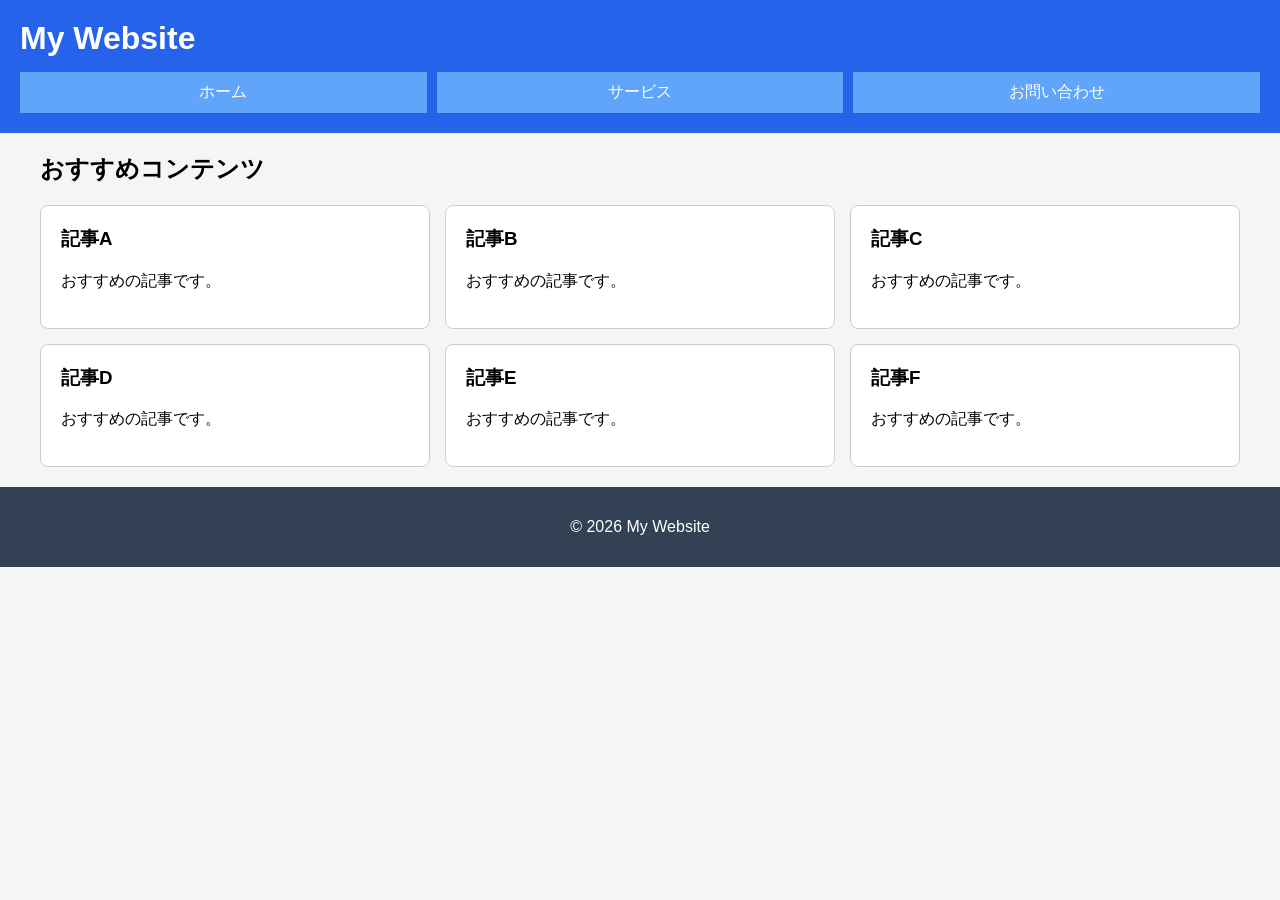
<file: index.html>
<!DOCTYPE html>
<html lang="ja">

<head>
    <meta charset="UTF-8">
    <meta name="viewport" content="width=device-width, initial-scale=1.0">
    <title>レスポンシブWebページ</title>
    <link rel="stylesheet" href="sample09_02.css">
</head>

<body>
    <header>
        <h1>My Website</h1>

        <nav>
            <a href="#">ホーム</a>
            <a href="#">サービス</a>
            <a href="#">お問い合わせ</a>
        </nav>
    </header>

    <main>
        <h2>おすすめコンテンツ</h2>

        <div class="container">
            <article class="card">
                <h3>記事A</h3>
                <p>おすすめの記事です。</p>
            </article>

            <article class="card">
                <h3>記事B</h3>
                <p>おすすめの記事です。</p>
            </article>

            <article class="card">
                <h3>記事C</h3>
                <p>おすすめの記事です。</p>
            </article>

            <article class="card">
                <h3>記事D</h3>
                <p>おすすめの記事です。</p>
            </article>

            <article class="card">
                <h3>記事E</h3>
                <p>おすすめの記事です。</p>
            </article>

            <article class="card">
                <h3>記事F</h3>
                <p>おすすめの記事です。</p>
            </article>
        </div>
    </main>

    <footer>
        <p>&copy; 2026 My Website</p>
    </footer>
</body>

</html>
</file>
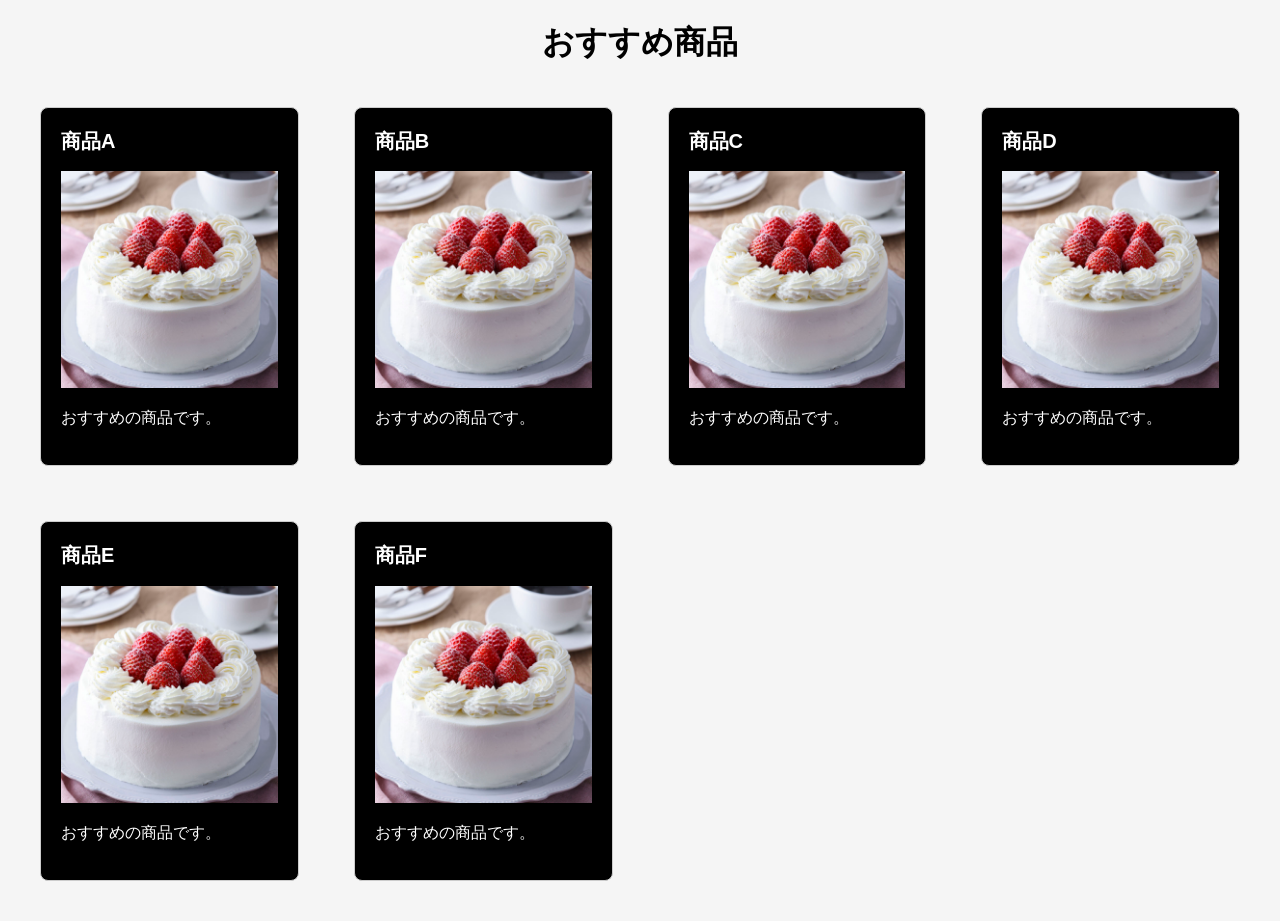
<file: 03_08.html>
<!DOCTYPE html>
<html lang="ja">

<head>
    <meta charset="UTF-8">
    <meta name="viewport" content="width=device-width, initial-scale=1.0">
    <title>レスポンシブカード一覧</title>
    <link rel="stylesheet" href="sample08_01.css">
</head>

<body>
    <h1>おすすめ商品</h1>
    <div class="container">
        <div class="card">
            <h2>商品A</h2>
            <img src="cake.png" alt="ケーキ">
            <p>おすすめの商品です。</p>
        </div>
        <div class="card">
            <h2>商品B</h2>
            <img src="cake.png" alt="ケーキ">
            <p>おすすめの商品です。</p>
        </div>
        <div class="card">
            <h2>商品C</h2>
            <img src="cake.png" alt="ケーキ">
            <p>おすすめの商品です。</p>
        </div>
        <div class="card">
            <h2>商品D</h2>
            <img src="cake.png" alt="ケーキ">
            <p>おすすめの商品です。</p>
        </div>
        <div class="card">
            <h2>商品E</h2>
            <img src="cake.png" alt="ケーキ">
            <p>おすすめの商品です。</p>
        </div>
        <div class="card">
            <h2>商品F</h2>
            <img src="cake.png" alt="ケーキ">
            <p>おすすめの商品です。</p>
        </div>
    </div>
</body>

</html>
</file>
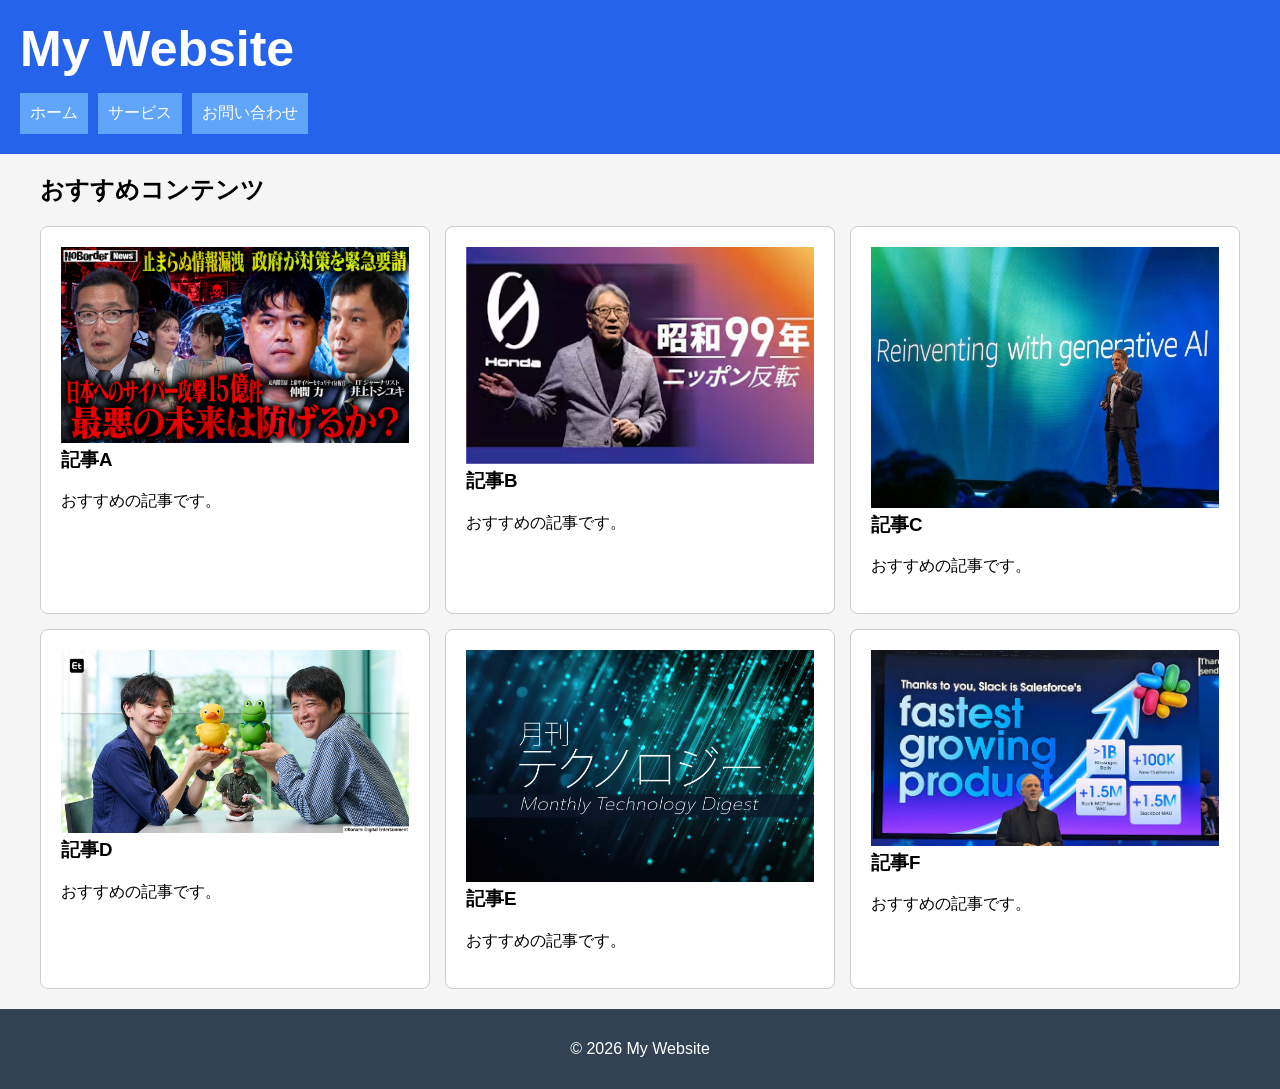
<file: 03_09.html>
<!DOCTYPE html>
<html lang="ja">

<head>
    <meta charset="UTF-8">
    <meta name="viewport" content="width=device-width, initial-scale=1.0">
    <title>レスポンシブWebページ</title>
    <link rel="stylesheet" href="03_09.css">
</head>

<body>
    <header>
        <h1>My Website</h1>
        <nav>
            <a href="#">ホーム</a>
            <a href="#">サービス</a>
            <a href="#">お問い合わせ</a>
        </nav>
    </header>
    <main>
        <h2>おすすめコンテンツ</h2>
        <div class="container">
            <article class="card">
                <img src="news1.png" alt="ニュース1">
                <h3>記事A</h3>
                <p>おすすめの記事です。</p>
            </article>
            <article class="card">
                <img src="news2.png" alt="ニュース2">
                <h3>記事B</h3>
                <p>おすすめの記事です。</p>
            </article>
            <article class="card">
                <img src="news3.png" alt="ニュース3">
                <h3>記事C</h3>
                <p>おすすめの記事です。</p>
            </article>
            <article class="card">
                <img src="news4.png" alt="ニュース4">
                <h3>記事D</h3>
                <p>おすすめの記事です。</p>
            </article>
            <article class="card">
                <img src="news5.png" alt="ニュース5">
                <h3>記事E</h3>
                <p>おすすめの記事です。</p>
            </article>
            <article class="card">
                <img src="news6.png" alt="ニュース6">
                <h3>記事F</h3>
                <p>おすすめの記事です。</p>
            </article>
        </div>
    </main>
    <footer>
        <p>&copy; 2026 My Website</p>
    </footer>
</body>

</html>
</file>
<file: sample09_02.css>
/* ページ全体 */
body {
    margin: 0;
    font-family: sans-serif;
    background-color: #f5f5f5;
}

/* ヘッダー */
header {
    background-color: #2563eb;
    color: white;
    padding: 20px;
}

header h1 {
    margin: 0 0 15px;
}

/* ナビゲーション */
nav {
    display: flex;
    flex-direction: column;
    gap: 10px;
}

nav a {
    background-color: #60a5fa;
    color: white;
    padding: 10px;
    text-align: center;
    text-decoration: none;
}

/* メインコンテンツ */
main {
    padding: 20px;
}

main h2 {
    margin-top: 0;
}

/* カード一覧 */
.container {
    display: grid;
    grid-template-columns: 1fr;
    gap: 15px;
}

/* カード */
.card {
    background-color: white;
    padding: 20px;
    border: 1px solid #ccc;
    border-radius: 8px;
}

.card h3 {
    margin-top: 0;
}

/* フッター */
footer {
    background-color: #334155;
    color: white;
    text-align: center;
    padding: 15px;
}
/* タブレット向け */
@media (min-width: 768px) {
    nav {
        flex-direction: row;
    }

    nav a {
        flex: 1;
    }

    .container {
        grid-template-columns: repeat(2, 1fr);
    }
}
/* PC向け */
@media (min-width: 1024px) {
    main {
        max-width: 1200px;
        margin: 0 auto;
    }

    .container {
        grid-template-columns: repeat(3, 1fr);
    }
}
</file>
<file: sample08_01.css>
body {
    font-family: sans-serif;
    margin: 20px;
    background-color: #f5f5f5;
}

h1 {
    text-align: center;
}

/* カード一覧 */
.container {
    display: grid;
    grid-template-columns: 1fr;
    gap: 15px;
}

/* カード */
.card {
    background-color: white;
    padding: 20px;
    border: 1px solid #ccc;
    border-radius: 8px;
}

.card h2 {
    font-size: 20px;
    margin-top: 0;
}

.card img{
    max-width: 100%;
    height: auto;
}

/* タブレット向け */
/* 変更後 */
@media (min-width: 600px) {
    .container {
        grid-template-columns: repeat(2, 1fr);
    }

    .card {
        background-color: gray;
        padding: 20px;
        border: 1px solid #ccc;
        border-radius: 8px;
        margin: 20px;
    }
}

@media (min-width: 768px) {
    
}

/* PC向け */
@media (min-width: 1024px) {
    .container {
        grid-template-columns: repeat(4, 1fr);
    }

    .card {
        background-color: black;
        padding: 20px;
        border: 1px solid #ccc;
        border-radius: 8px;
        color: white;
    }
}
</file>
<file: 03_09.css>
/* ページ全体 */
body {
    margin: 0;
    font-family: sans-serif;
    background-color: #f5f5f5;
}

/* ヘッダー */
header {
    background-color: #2563eb;
    color: white;
    padding: 20px;
}

header h1 {
    margin: 0 0 15px;
}

/* ナビゲーション */
nav {
    display: flex;
    flex-direction: column;
    gap: 10px;
}

nav a {
    background-color: #60a5fa;
    color: white;
    padding: 10px;
    text-align: center;
    text-decoration: none;
}

/* メインコンテンツ */
main {
    padding: 20px;
}

main h2 {
    margin-top: 0;
}

/* カード一覧 */
.container {
    display: grid;
    grid-template-columns: 1fr;
    gap: 15px;
}

/* カード */
.card {
    background-color: white;
    padding: 20px;
    border: 1px solid #ccc;
    border-radius: 8px;
}

.card h3 {
    margin-top: 0;
}

.card img{
    max-width: 100%;
    height: auto;
}

/* フッター */
footer {
    background-color: #334155;
    color: white;
    text-align: center;
    padding: 15px;
}

/* タブレット向け */
@media (min-width: 600px) {
    nav {
        flex-direction: row;
    }

    nav a {
        flex: 1;
    }

    .container {
        grid-template-columns: repeat(2, 1fr);
    }
}

/* PC向け */
@media (min-width: 1024px) {
    h1{
        font-size: 50px;
    }
    main {
        max-width: 1200px;
        margin: 0 auto;
    }

    nav a {
        flex:0 0 auto;
    }

    .container {
        grid-template-columns: repeat(3, 1fr);
    }
}
</file>
